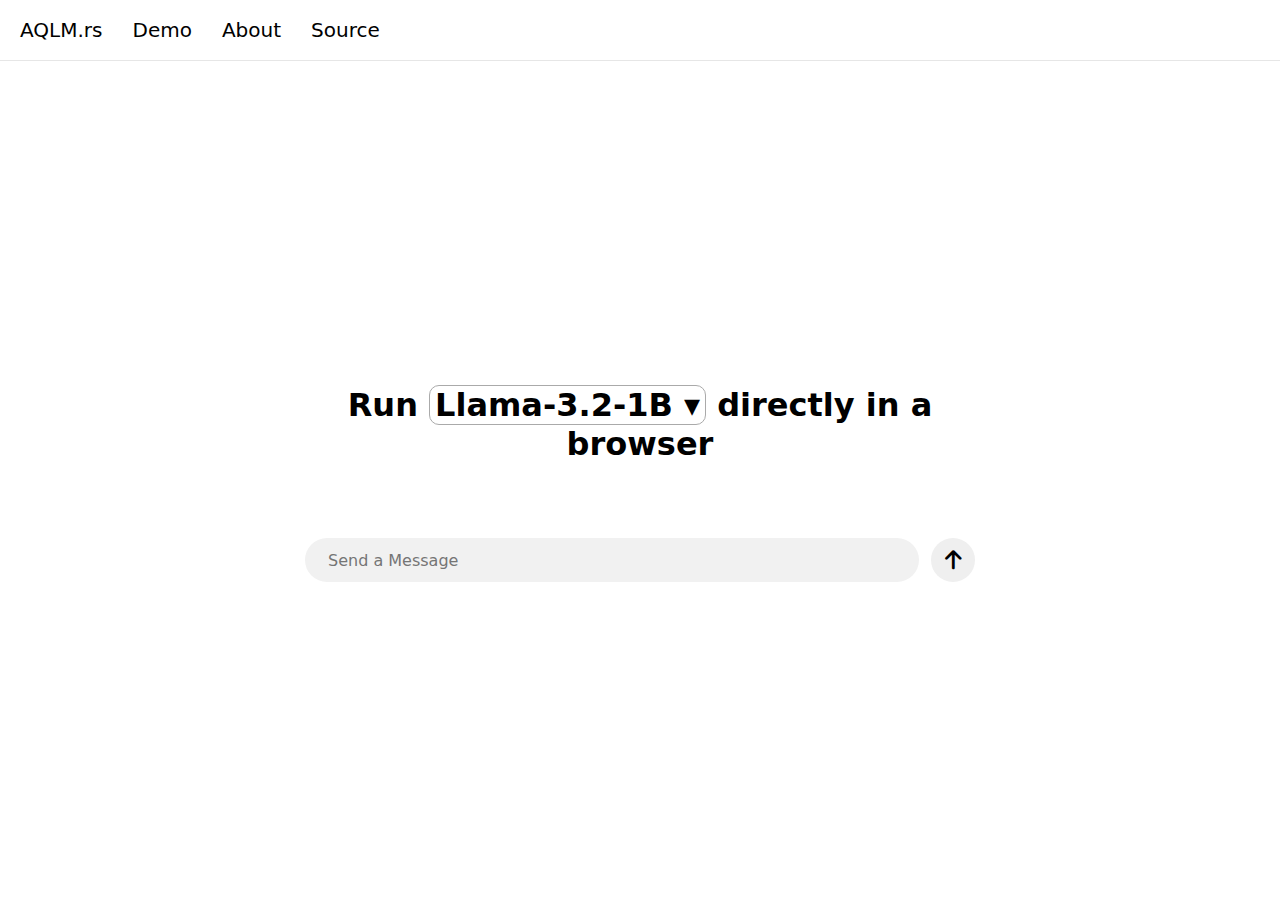
<file: aqlm-rs/index.html>
<!DOCTYPE html>
<html lang="en">
<head>
    <meta charset="UTF-8">
    <meta name="viewport" content="width=device-width, initial-scale=1">
    <title>AQLM.rs</title>
    <style>
        /** {*/
        /*    outline: 1px solid red;*/
        /*}*/
        * {
            font-family: -apple-system,BlinkMacSystemFont,Inter,ui-sans-serif,system-ui,Segoe UI,Roboto,Ubuntu,Cantarell,Noto Sans,sans-serif,Helvetica Neue,Arial,"Apple Color Emoji","Segoe UI Emoji",Segoe UI Symbol,"Noto Color Emoji";
        }
        a {
            color: black;
        }
        html {
            height: 100%;
        }
        body {
            padding: 0px;
            margin: 0px;
            width: 100%;
            height: 100%;
            display: flex;
            justify-content: space-between;
            flex-direction: column;
        }
        #title {
            padding-left: 20px;
            font-size: 26px;
        }
        #title > a {
            text-decoration: none;
        }
        .message {
            display: inline-block;
            text-wrap: wrap;
            text-wrap-mode: wrap;
            text-wrap-style: stable;
            max-width: 40%;
            background: #f1f1f1;
            margin: 8px;
            padding: 14px;
            border-radius: 12px;
            font-size: 18px;
        }
        .user-message-row {
            display: flex;
            flex-direction: row-reverse;
        }
        .ai-message-row {
            display: flex;
            flex-direction: row;
        }
        #user-input-form {
            display: flex;
            flex-direction: row;
            justify-content: space-between;
            align-items: center;
            padding: 15px;
        }
        #user-input {
            width: 100%;
            background: #f1f1f1;
            height: 44px;
            border-radius: 22px;
            border: none;
            padding-top: 0px;
            padding-bottom: 0px;
            padding-left: 23px;
            font-size: 16px;
        }
        #user-input-button {
            height: 44px;
            width: 44px;
            min-width: 44px;
            border-radius: 22px;
            border: none;
            padding: 0px;
            margin-left: 12px;
            font-size: 22px;
        }
        #clear-button {
            height: 44px;
            width: 44px;
            min-width: 44px;
            border-radius: 22px;
            border: none;
            padding: 0px;
            margin-right: 12px;
            font-size: 22px;
        }
        .clear-button-hidden {
            display: none;
        }
        #description {
            padding: 20px;
            height: 40%;
            overflow-x: hidden;
            overflow-y: auto;
        }
        #description > h2 {
            font-size: 26px;
        }
        .description-hidden {
            display: none;
        }
        .inactive-button {
            color: #aaa;
        }

        input:focus,
        select:focus,
        textarea:focus,
        button:focus {
            outline: none;
        }

        .chat-hidden {
            display: none;
        }
        .chat-visible {
            height: 100%;
            display: flex;
            flex-direction: column;
            overflow-x: hidden;
            overflow-y: auto;
        }

        #chat-title {
            padding-right: 15px;
            padding-left: 15px;
            text-align: center;
            margin-bottom: 60px;
        }
        .chat-title-hidden {
            display: none;
        }

        #user-input-width-limiter {
            width: 100%;
        }
        .user-input-width-limiter-active {
            max-width: 700px;
        }

        #user-input-height-limiter {
            display: flex;
            justify-content: center;
            align-items: center;
            flex-direction: column;
        }
        .user-input-height-limiter-active {
            height: 100%;
        }
    </style>

    <style>
        #header {
            display: flex;
            padding-left: 20px;
            padding-right: 20px;
            justify-content: space-between;
            flex-direction: row;
            border-bottom: 1px solid #e6e6e6;
        }

        #header a {
            text-decoration: none;
        }

        #header a:hover {
            text-decoration: underline;
        }

        #header-items {
            display: flex;
        }
        .header-items-horizontal {
            flex-direction: row;
        }
        .header-items-vertical {
            flex-direction: column;
        }
        .header-item {
            height: 60px;
            display: flex;
            justify-content: center;
            flex-direction: column;
        }
        .header-not-first-item {
        }
        .header-not-first-item-horizontal {
            margin-left: 30px;
        }

        .header-first-item a {
            font-size: 20px;
            /*font-weight: bold;*/
        }

        .header-item a {
            font-size: 20px;
        }

        #chat-model-header {
            padding-left: 10px;
            font-size: 20px;
            color: #555555;
        }

        .chat-model-header-hidden {
            display: none;
        }
    </style>

    <style>
        .dropdown {
            display: inline-block;
            position: relative;
        }

        .dropdown-hidden {
            display: none;
        }

        .dropdown-content {
            display: none;
            position: absolute;
            width: 100%;
            /*box-shadow: 0px 8px 16px 0px rgba(0,0,0,0.2);*/
            z-index: 1;
        }

        .dropdown:hover .dropdown-content {
            display: block;
        }

        .dropdown .dropdown-button {
            text-align: left;
            border-bottom-left-radius: 10px;
            border-bottom-right-radius: 10px;
        }

        .dropdown:hover .dropdown-button {
            border-bottom-left-radius: 0;
            border-bottom-right-radius: 0;
        }

        .dropdown-button {
            padding-left: 5px;
            padding-right: 5px;
            background: none;
            cursor: pointer;
            font-size: inherit;
            /*border: none;*/
            border: 1px solid #aaaaaa;
            border-top-left-radius: 10px;
            border-top-right-radius: 10px;
        }

        .dropdown-content a {
            padding-left: 5px;
            color: black;
            text-align: left;
            text-decoration: none;
            display: block;
            border: 1px solid #aaaaaa;
            border-top: none;
            background-color: #ffffff;
        }

        .dropdown-content-last-element {
            border-bottom-left-radius: 10px;
            border-bottom-right-radius: 10px;
        }

        .dropdown-content a:hover {
            background-color: #f1f1f1;
        }
    </style>

    <link rel="stylesheet" href="https://cdnjs.cloudflare.com/ajax/libs/font-awesome/6.0.0-beta3/css/all.min.css">
  <script type="module" crossorigin src="/aqlm-rs/assets/index-BznHn5I0.js"></script>
</head>
<body>

<!-- Yandex.Metrika counter -->
<script type="text/javascript" >
    (function(m,e,t,r,i,k,a){m[i]=m[i]||function(){(m[i].a=m[i].a||[]).push(arguments)};
        m[i].l=1*new Date();
        for (var j = 0; j < document.scripts.length; j++) {if (document.scripts[j].src === r) { return; }}
        k=e.createElement(t),a=e.getElementsByTagName(t)[0],k.async=1,k.src=r,a.parentNode.insertBefore(k,a)})
    (window, document, "script", "https://mc.yandex.ru/metrika/tag.js", "ym");

    ym(98411300, "init", {
        clickmap:true,
        trackLinks:true,
        accurateTrackBounce:true
    });
</script>
<noscript><div><img src="https://mc.yandex.ru/watch/98411300" style="position:absolute; left:-9999px;" alt="" /></div></noscript>
<!-- /Yandex.Metrika counter -->


<div id="header">
    <div id="header-items" class="header-items-horizontal">
        <div class="header-item header-first-item"><a href="./about.html">AQLM.rs</a></div>
        <div class="header-item header-not-first-item header-not-first-item-horizontal"><a href="./">Demo</a></div>
        <div class="header-item header-not-first-item header-not-first-item-horizontal"><a href="./about.html">About</a></div>
        <div class="header-item header-not-first-item header-not-first-item-horizontal"><a href="https://github.com/galqiwi/demo-aqlm-rs">Source</a></div>
    </div>
</div>

<p id="chat-model-header" class="chat-model-header-hidden">Chat with Llama-3.1-8B</p>

<div class="chat-hidden" id="chat"></div>

<div id="user-input-height-limiter" class="user-input-height-limiter-active">
    <div id="user-input-width-limiter" class="user-input-width-limiter-active">
        <div id="chat-title">
            <h1>
                Run
                <div class="dropdown-hidden" id="dropdown-8b">
                    <div class="dropdown-button">Llama-3.1-8B ▾</div>
                    <div class="dropdown-content">
                        <a href="#llama-3">Llama-3.2-3B</a>
                        <a href="#llama-1" class="dropdown-content-last-element">Llama-3.2-1B</a>
                    </div>
                </div>
                <div class="dropdown-hidden" id="dropdown-3b">
                    <div class="dropdown-button">Llama-3.2-3B ▾</div>
                    <div class="dropdown-content">
                        <a href="#llama-8">Llama-3.1-8B</a>
                        <a href="#llama-1" class="dropdown-content-last-element">Llama-3.2-1B</a>
                    </div>
                </div>
                <div class="dropdown-hidden" id="dropdown-1b">
                    <div class="dropdown-button">Llama-3.2-1B ▾</div>
                    <div class="dropdown-content">
                        <a href="#llama-8">Llama-3.1-8B</a>
                        <a href="#llama-3" class="dropdown-content-last-element">Llama-3.2-3B</a>
                    </div>
                </div>
                directly in a browser
            </h1>
        </div>
        <form id="user-input-form">
            <button type="button" id="clear-button" class="clear-button-hidden">
                <i class="fa-solid fa-rotate"></i>
            </button>
            <input id="user-input" type="text" placeholder="Send a Message"  autocomplete="off">
            <button id="user-input-button">
                <i class="fa-solid fa-arrow-up"></i>
            </button>
        </form>
    </div>
</div>

<script>
    let dropdownId = "dropdown-1b";
    if (window.location.hash === "#llama-8") {
        dropdownId = "dropdown-8b";
    }
    if (window.location.hash === "#llama-3") {
        dropdownId = "dropdown-3b";
    }
    const activeDropdown = document.getElementById(dropdownId);
    activeDropdown.classList.remove("dropdown-hidden");
    activeDropdown.classList.add("dropdown");

    window.addEventListener('hashchange', function(event) {
        window.location.reload();
    });
</script>

<script>
    let input_field = document.getElementById("user-input");
    input_field.focus();
</script>

</body>
</html>
</file>
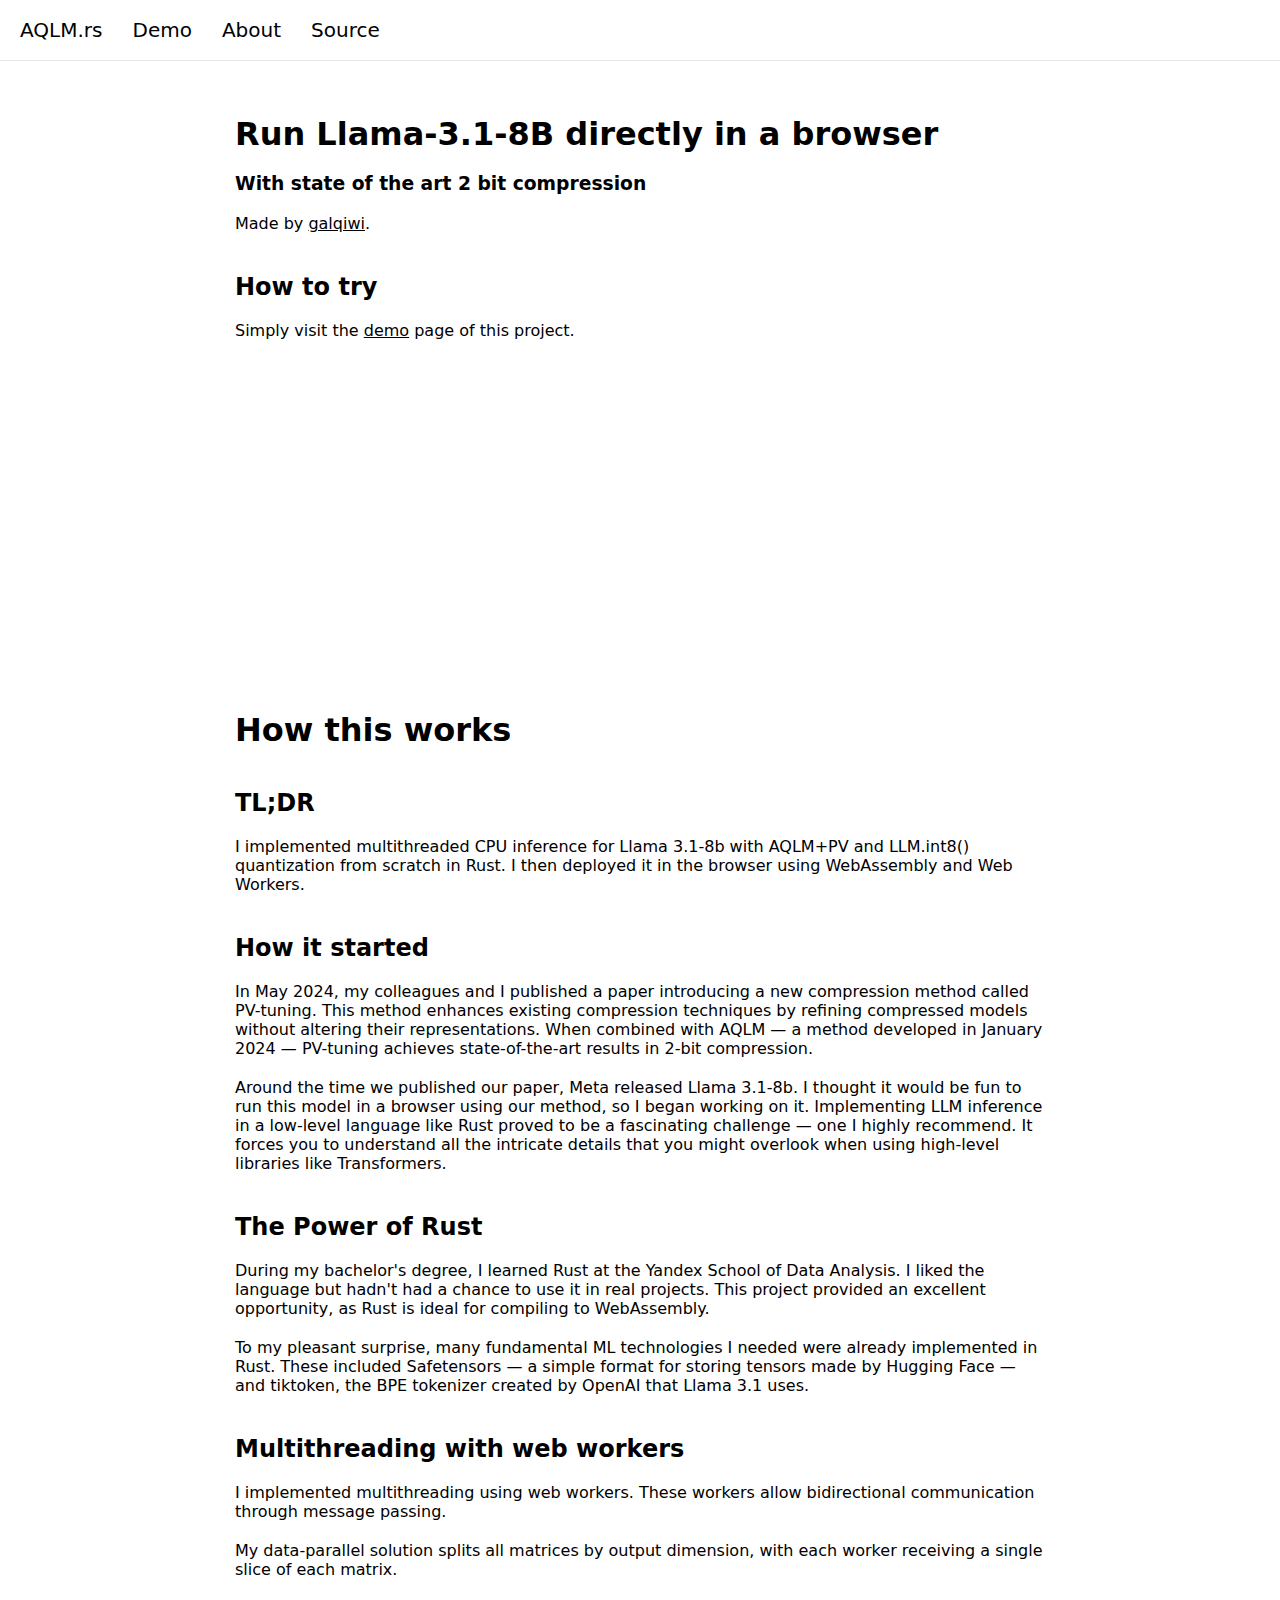
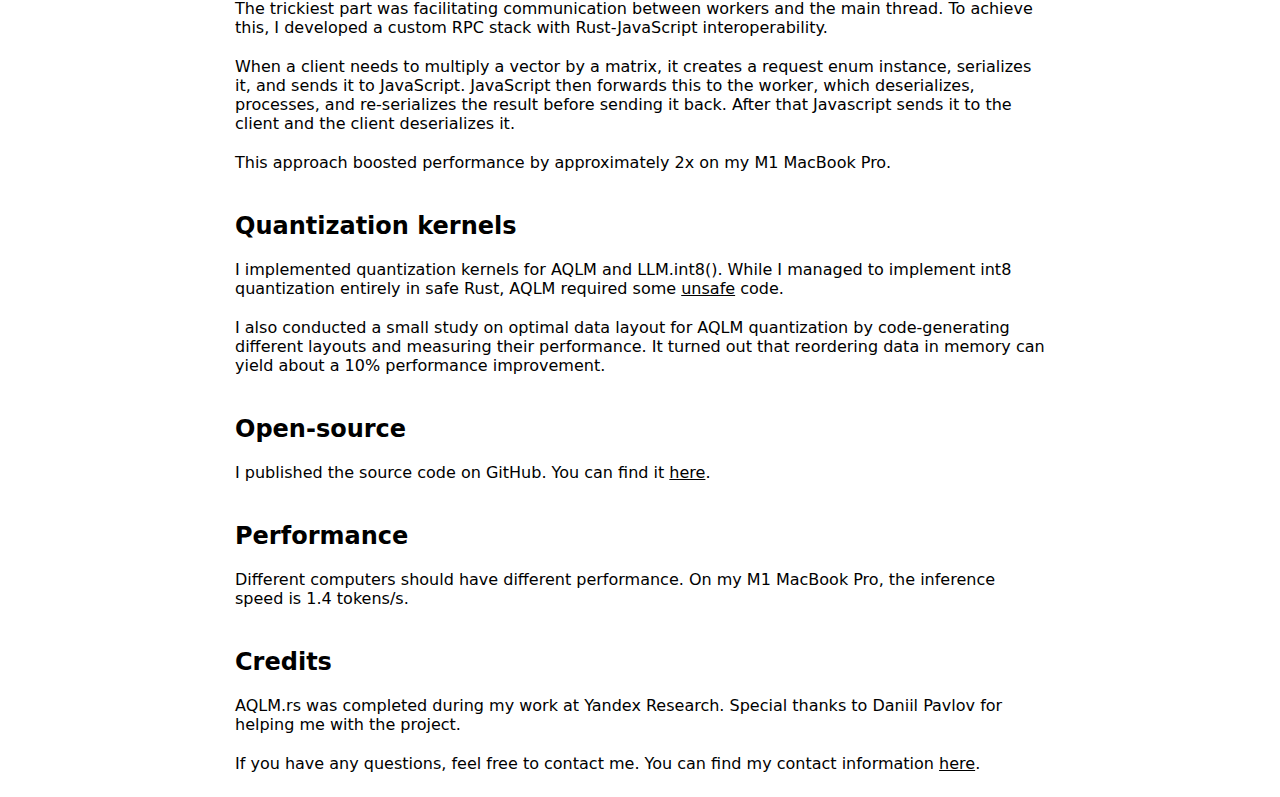
<file: aqlm-rs/about.html>
<!DOCTYPE html>
<html lang="en">
<head>
    <meta charset="UTF-8">
    <meta name="viewport" content="width=device-width, initial-scale=1">
    <title>AQLM.rs</title>
    <style>
        /** {
            outline: 1px solid red;
        }*/
        * {
            font-family: -apple-system,BlinkMacSystemFont,Inter,ui-sans-serif,system-ui,Segoe UI,Roboto,Ubuntu,Cantarell,Noto Sans,sans-serif,Helvetica Neue,Arial,"Apple Color Emoji","Segoe UI Emoji",Segoe UI Symbol,"Noto Color Emoji";
        }
        a {
            color: black;
        }
        html {
            height: 100%;
        }
        body {
            padding: 0px;
            margin: 0px;
            width: 100%;
            height: 100%;
            display: flex;
            justify-content: start;
            flex-direction: column;
        }
        #main-text {
            padding: 14px;
            /*overflow-x: hidden;*/
            /*overflow-y: auto;*/

            max-width: 810px;

            display: flex;
            justify-content: start;
            flex-direction: column;
        }
        #description > h2 {
            font-size: 26px;
        }
        p {
            /*font-size: 18px;*/
            margin-top: 10px;
            margin-bottom: 10px;
        }
        #main-text > h1 {
            /*font-size: 18px;*/
            /*margin-top: 60px;*/
            /*margin-bottom: 10px;*/
        }
        #main-text > h2 {
            /*font-size: 18px;*/
            margin-top: 30px;
            margin-bottom: 10px;
        }
        #main-text > h3 {
            /*font-size: 18px;*/
            margin-top: 10px;
            margin-bottom: 20px;
        }
        #main-text-wrapper {
            display: flex;
            justify-content: center;
        }
        #video-demo {
            margin-top: 20px;
            max-width: 500px;
            aspect-ratio: 16 / 9;
        }
        #title {
            margin-top: 40px;
            margin-bottom: 10px;
        }
        #how-this-works {
            margin-top: 60px;
            margin-bottom: 10px;
        }
    </style>

    <style>
        #header {
            display: flex;
            padding-left: 20px;
            padding-right: 20px;
            justify-content: space-between;
            flex-direction: row;
            border-bottom: 1px solid #e6e6e6;
        }

        #header a {
            text-decoration: none;
        }

        #header a:hover {
            text-decoration: underline;
        }

        #header-items {
            display: flex;
        }
        .header-items-horizontal {
            flex-direction: row;
        }
        .header-items-vertical {
            flex-direction: column;
        }
        .header-item {
            height: 60px;
            display: flex;
            justify-content: center;
            flex-direction: column;
        }
        .header-not-first-item {
        }
        .header-not-first-item-horizontal {
            margin-left: 30px;
        }

        .header-first-item a {
            font-size: 20px;
            /*font-weight: bold;*/
        }

        .header-item a {
            font-size: 20px;
        }
    </style>

    <link rel="stylesheet" href="https://cdnjs.cloudflare.com/ajax/libs/font-awesome/6.0.0-beta3/css/all.min.css">
</head>
<body>
<!-- Yandex.Metrika counter -->
<script type="text/javascript" >
    (function(m,e,t,r,i,k,a){m[i]=m[i]||function(){(m[i].a=m[i].a||[]).push(arguments)};
        m[i].l=1*new Date();
        for (var j = 0; j < document.scripts.length; j++) {if (document.scripts[j].src === r) { return; }}
        k=e.createElement(t),a=e.getElementsByTagName(t)[0],k.async=1,k.src=r,a.parentNode.insertBefore(k,a)})
    (window, document, "script", "https://mc.yandex.ru/metrika/tag.js", "ym");

    ym(98411300, "init", {
        clickmap:true,
        trackLinks:true,
        accurateTrackBounce:true
    });
</script>
<noscript><div><img src="https://mc.yandex.ru/watch/98411300" style="position:absolute; left:-9999px;" alt="" /></div></noscript>
<!-- /Yandex.Metrika counter -->

<div id="header">
    <div id="header-items" class="header-items-horizontal">
        <div class="header-item header-first-item"><a href="./">AQLM.rs</a></div>
        <div class="header-item header-not-first-item header-not-first-item-horizontal"><a href="./">Demo</a></div>
        <div class="header-item header-not-first-item header-not-first-item-horizontal"><a href="./about.html">About</a></div>
        <div class="header-item header-not-first-item header-not-first-item-horizontal"><a href="https://github.com/galqiwi/demo-aqlm-rs">Source</a></div>
    </div>
<!--    <div class="header-item"><h3><a href="javascript:void(0);" class="icon" onclick="switchDirection()"><i class="fa fa-bars"></i></a></h3></div>-->
</div>

<div id="main-text-wrapper">
<div id="main-text">
    <h1 id="title">Run Llama-3.1-8B directly in a browser</h1>
    <h3 style="margin-bottom: 10px">With state of the art 2 bit compression</h3>
    <p style="margin-top: 10px">Made by <a href="https://galqiwi.github.io">galqiwi</a>.</p>

    <h2 id="how-to-try">How to try</h2>
    <p>Simply visit the <a href="./">demo</a> page of this project.</p>
    <iframe id="video-demo" src="https://www.youtube.com/embed/fPOHT4Zf_NA" title="out" frameborder="0" allow="accelerometer; autoplay; clipboard-write; encrypted-media; gyroscope; picture-in-picture; web-share" referrerpolicy="strict-origin-when-cross-origin" allowfullscreen></iframe>

    <h1 id="how-this-works">How this works</h1>

    <h2 id="tl-dr">TL;DR</h2>
    <p>I implemented multithreaded CPU inference for Llama 3.1-8b with AQLM+PV and LLM.int8() quantization from scratch in Rust. I then deployed it in the browser using WebAssembly and Web Workers.</p>
    <h2 id="how-it-started">How it started</h2>
    <p>In May 2024, my colleagues and I published a paper introducing a new compression method called PV-tuning. This method enhances existing compression techniques by refining compressed models without altering their representations. When combined with AQLM — a method developed in January 2024 — PV-tuning achieves state-of-the-art results in 2-bit compression.</p>
    <p>Around the time we published our paper, Meta released Llama 3.1-8b. I thought it would be fun to run this model in a browser using our method, so I began working on it. Implementing LLM inference in a low-level language like Rust proved to be a fascinating challenge — one I highly recommend. It forces you to understand all the intricate details that you might overlook when using high-level libraries like Transformers.</p>
    <h2 id="the-power-of-rust">The Power of Rust</h2>
    <p>During my bachelor&#39;s degree, I learned Rust at the Yandex School of Data Analysis. I liked the language but hadn&#39;t had a chance to use it in real projects. This project provided an excellent opportunity, as Rust is ideal for compiling to WebAssembly.</p>
    <p>To my pleasant surprise, many fundamental ML technologies I needed were already implemented in Rust. These included Safetensors — a simple format for storing tensors made by Hugging Face — and tiktoken, the BPE tokenizer created by OpenAI that Llama 3.1 uses.</p>
    <h2 id="multithreading-with-web-workers">Multithreading with web workers</h2>
    <p>I implemented multithreading using web workers. These workers allow bidirectional communication through message passing.</p>
    <p>My data-parallel solution splits all matrices by output dimension, with each worker receiving a single slice of each matrix.</p>
    <p>The trickiest part was facilitating communication between workers and the main thread. To achieve this, I developed a custom RPC stack with Rust-JavaScript interoperability.</p>
    <p>When a client needs to multiply a vector by a matrix, it creates a request enum instance, serializes it, and sends it to JavaScript. JavaScript then forwards this to the worker, which deserializes, processes, and re-serializes the result before sending it back. After that Javascript sends it to the client and the client deserializes it.</p>
    <p>This approach boosted performance by approximately 2x on my M1 MacBook Pro.</p>
    <h2 id="quantization-kernels">Quantization kernels</h2>
    <p>I implemented quantization kernels for AQLM and LLM.int8(). While I managed to implement int8 quantization entirely in safe Rust, AQLM required some
        <a href="https://doc.rust-lang.org/book/ch19-01-unsafe-rust.html">unsafe</a> code.</p>
    <p>I also conducted a small study on optimal data layout for AQLM quantization by code-generating different layouts and measuring their performance. It turned out that reordering data in memory can yield about a 10% performance improvement.</p>
    <h2 id="open-source">Open-source</h2>
    <p>I published the source code on GitHub. You can find it <a href="https://github.com/galqiwi/demo-aqlm-rs">here</a>.</p>
    <h2 id="performance">Performance</h2>
    <p>Different computers should have different performance. On my M1 MacBook Pro, the inference speed is 1.4 tokens/s.</p>
    <h2 id="credits">Credits</h2>
    <p>
        AQLM.rs was completed during my work at Yandex Research.
        Special thanks to Daniil Pavlov for helping me with the project.
    </p>
    <p>If you have any questions, feel free to contact me. You can find my contact information <a href="https://galqiwi.github.io/">here</a>.</p>
</div>
</div>
</body>
</html>
</file>
